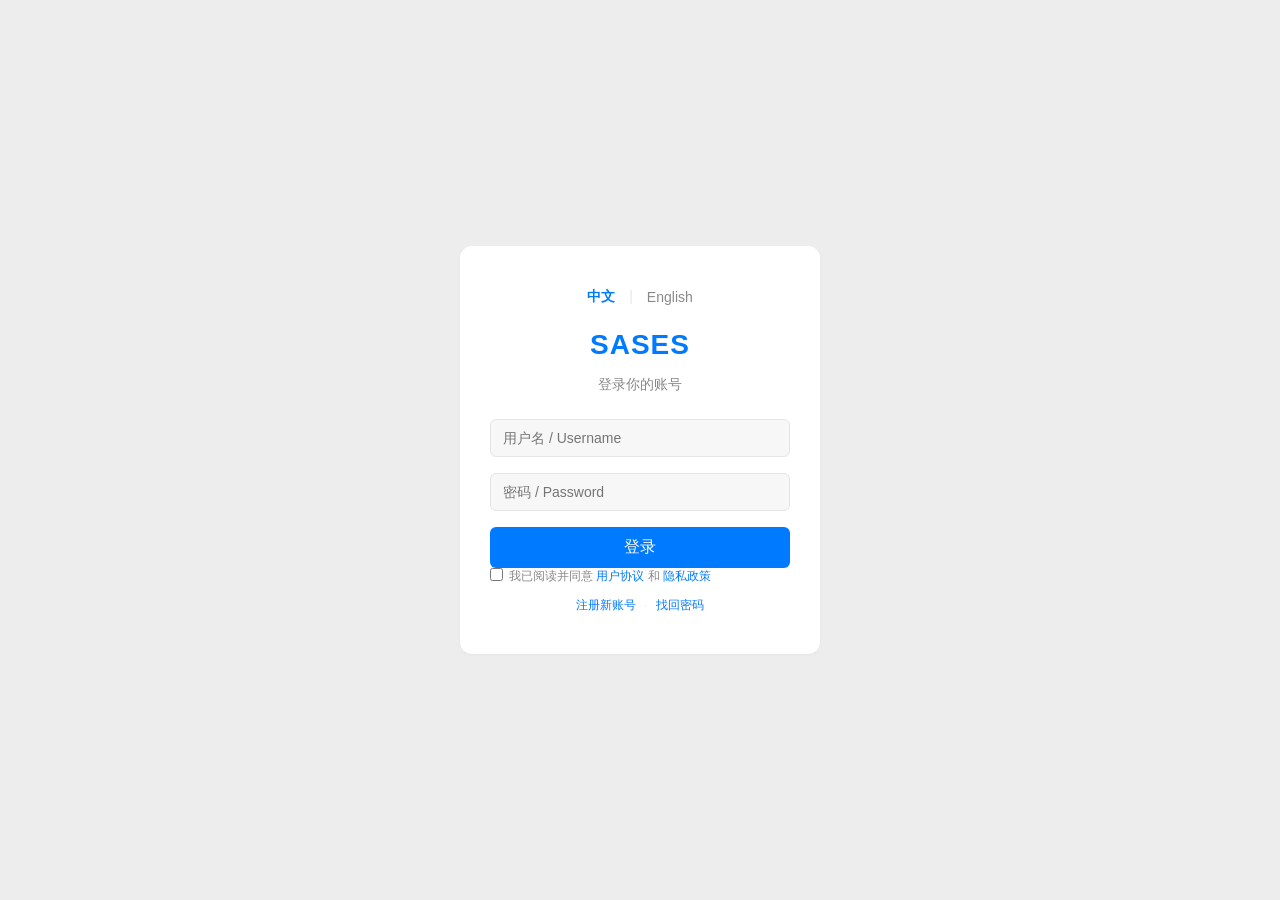
<file: static/index.html>
<!DOCTYPE html>
<html lang="zh-CN">
<head>
  <meta charset="UTF-8">
  <meta name="viewport" content="width=device-width, initial-scale=1.0, maximum-scale=1.0, user-scalable=no">
  <title>SASES</title>
<link rel="stylesheet" href="/static/css/variables.css?v=82">
<link rel="stylesheet" href="/static/css/base.css?v=82">
<link rel="stylesheet" href="/static/css/login.css?v=82">
<link rel="stylesheet" href="/static/css/layout.css?v=82">
<link rel="stylesheet" href="/static/css/components.css?v=82">
<link rel="stylesheet" href="/static/css/chat.css?v=82">
<link rel="stylesheet" href="/static/css/contacts.css?v=82">
<link rel="stylesheet" href="/static/css/discover.css?v=82">
<link rel="stylesheet" href="/static/css/me.css?v=82">
<link rel="stylesheet" href="/static/css/game.css?v=82">
  <link rel="manifest" href="/static/manifest.json">
  <link rel="icon" href="/static/favicon.svg" type="image/svg+xml">
  <meta name="theme-color" content="#007aff">
  <!-- 拼音库，用于智能体列表分组 -->
  <script src="/static/modules/pinyin-pro.js"></script>
</head>
<body>
  <div id="app">

    <!-- 登录视图 -->
    <section id="view-login" class="login-view" style="display:none;">
      <div class="login-container">
        <div class="login-box">
          <div class="lang-switch">
            <button class="lang-btn active" data-lang="zh">中文</button>
            <span class="lang-divider">|</span>
            <button class="lang-btn" data-lang="en">English</button>
          </div>
          <h2 class="login-title" id="login-title">SASES</h2>
          <p class="login-subtitle" id="login-subtitle">登录你的账号</p>
          <input type="text" id="login-username" class="login-input" placeholder="用户名 / Username" autocomplete="username">
          <input type="password" id="login-password" class="login-input" placeholder="密码 / Password" autocomplete="current-password">
          <button id="login-btn" class="login-btn">登录</button>
          <div class="agreement-row">
            <input type="checkbox" id="agree-checkbox">
            <label for="agree-checkbox" class="agreement-text" id="agreement-text">
              我已阅读并同意 <a href="#" id="user-agreement-link">用户协议</a> 和 <a href="#" id="privacy-policy-link">隐私政策</a>
            </label>
          </div>
          <div class="login-links">
            <a href="#" id="go-register">注册新账号</a>
            <span class="link-divider">·</span>
            <a href="#" id="forgot-password">找回密码</a>
          </div>
        </div>
      </div>
    </section>

    <!-- 主界面 -->
    <div id="main-app" class="main-app" style="display:none;">
      <header class="top-bar">
        <div class="top-left" id="top-left" style="display:none;">
          <button id="hamburger-btn" class="hamburger-btn" aria-label="菜单">
            <svg width="24" height="24" viewBox="0 0 24 24" fill="none" stroke="#333" stroke-width="1.5" stroke-linecap="round">
              <path d="M3 6h18M3 12h18M3 18h18" />
            </svg>
          </button>
        </div>
        <div class="top-title" id="top-title">消息</div>
        <div class="top-actions" id="top-actions">
          <button id="top-search-btn" class="top-action-btn" aria-label="搜索">
            <svg width="20" height="20" viewBox="0 0 24 24" fill="none" stroke="#333" stroke-width="1.5" stroke-linecap="round">
              <circle cx="11" cy="11" r="7" />
              <path d="M21 21l-4.35-4.35" />
            </svg>
          </button>
          <button id="top-plus-btn" class="top-action-btn" aria-label="添加">
            <svg width="22" height="22" viewBox="0 0 24 24" fill="none" stroke="#333" stroke-width="1.5" stroke-linecap="round">
              <path d="M12 5v14M5 12h14" />
            </svg>
          </button>
        </div>
      </header>

      <main class="main-content">
        <section id="view-messages" class="view active">
          <div id="messages-list" class="list-container"></div>
        </section>

        <section id="view-contacts" class="view">
          <div id="contacts-list" class="list-container"></div>
        </section>

        <section id="view-discover" class="view">
          <div id="discover-content" class="list-container"></div>
        </section>

        <section id="view-me" class="view">
          <div id="me-content" class="list-container"></div>
        </section>

        <!-- 聊天窗口 -->
        <section id="view-chat-window" class="chat-window" style="display:none;">
          <div class="chat-window-header">
            <button id="chat-back-btn" class="back-btn" aria-label="返回">
              <svg width="22" height="22" viewBox="0 0 24 24" fill="none" stroke="#007aff" stroke-width="1.5" stroke-linecap="round" stroke-linejoin="round">
                <path d="M19 12H5M12 19l-7-7 7-7" />
              </svg>
            </button>
            <div class="chat-title-area" id="chat-title-area">
              <div class="chat-window-title" id="chat-window-title">会话名称</div>
              <button id="chat-mode-btn" class="chat-mode-btn">
                <span id="chat-mode-text">自由模式</span>
                <span class="mode-arrow">▾</span>
              </button>
            </div>
            <button id="chat-info-btn" class="chat-info-btn" style="display:none;" aria-label="聊天信息">⋯</button>
            <button id="group-settings-btn" class="group-settings-btn" style="display:none;" aria-label="群设置">⋯</button>
          </div>

          <div id="group-task-bar" class="group-task-bar" style="display:none;">
            <span class="group-task-bar-text" id="group-task-bar-text">进行中任务</span>
            <span class="group-task-bar-arrow">▾</span>
          </div>
          <div id="group-red-packet-bar" class="group-task-bar" style="display:none;background:linear-gradient(135deg,#f59e0b,#ef4444);">
            <span class="group-task-bar-text" id="group-red-packet-bar-text">待抢红包</span>
            <span class="group-task-bar-arrow">▾</span>
          </div>


          <div id="chat-messages" class="chat-messages"></div>

          <div class="chat-input-area">
            <button id="toggle-voice-btn" class="voice-toggle-btn" aria-label="语音切换">🎤</button>
            <div class="chat-input-wrapper">
              <textarea id="chat-input" placeholder="输入消息..." rows="1"></textarea>
            </div>
            <button id="identity-btn" class="identity-btn" aria-label="切换身份">🤖</button>
            <button id="input-plus-btn" class="input-plus-btn" aria-label="更多">＋</button>
            <button id="send-btn" class="send-btn" style="display:none;">发送</button>
          </div>

          <!-- 聊天加号面板 -->
          <div id="chat-plus-panel" class="chat-plus-panel" style="display:none;">
            <div class="chat-plus-overlay" id="chat-plus-overlay"></div>
            <div class="chat-plus-content" id="chat-plus-content"></div>
          </div>
        </section>

        <section id="view-subpage" class="subpage" style="display:none;">
          <div class="subpage-header">
            <button id="subpage-back-btn" class="back-btn" aria-label="返回">
              <svg width="22" height="22" viewBox="0 0 24 24" fill="none" stroke="#007aff" stroke-width="1.5" stroke-linecap="round" stroke-linejoin="round">
                <path d="M19 12H5M12 19l-7-7 7-7" />
              </svg>
            </button>
            <div id="subpage-avatar" class="subpage-avatar" style="display:none;"></div>
            <div class="subpage-title" id="subpage-title">页面</div>
            <button id="subpage-more-btn" class="subpage-more-btn" style="display:none;" aria-label="更多">⋯</button>
            <button id="subpage-right-btn" class="subpage-right-btn" style="display:none;background:none;border:none;color:#007aff;font-size:15px;padding:4px 12px;cursor:pointer;"></button>
          </div>
          <div id="subpage-content" class="subpage-content"></div>
        </section>
      </main>

      <nav class="bottom-nav">
        <button class="nav-btn active" data-view="messages">消息</button>
        <button class="nav-btn" data-view="contacts">智能体</button>
        <button class="nav-btn" data-view="discover">发现</button>
        <button class="nav-btn" data-view="me">我的</button>
      </nav>
    </div>

    <!-- 侧边栏抽屉 -->
    <div id="side-drawer" class="side-drawer" style="display:none;">
      <div class="side-drawer-overlay" id="side-drawer-overlay"></div>
      <div class="side-drawer-content">
        <div class="side-drawer-header">
          <span>菜单</span>
        </div>
        <div class="side-menu">
          <div class="side-menu-item" id="menu-harness">
            <span class="menu-icon">🔧</span>
            <span>Harness 工具</span>
            <span class="menu-arrow">›</span>
          </div>
          <div class="side-menu-item" id="menu-market">
            <span class="menu-icon">🏪</span>
            <span>交易市场</span>
            <span class="menu-arrow">›</span>
          </div>
          <div class="side-menu-item" id="menu-mini-apps">
            <span class="menu-icon">🧩</span>
            <span>小程序</span>
            <span class="menu-arrow">›</span>
          </div>
        </div>
      </div>
    </div>

    <!-- 右上角加号弹出菜单 -->
    <div id="plus-menu" class="plus-menu" style="display:none;">
      <div class="plus-menu-overlay" id="plus-menu-overlay"></div>
      <div class="plus-menu-content">
        <!-- 菜单项由 JS 动态生成 -->
      </div>
    </div>

    <!-- 模式切换弹出菜单 -->
    <div id="mode-menu" class="plus-menu" style="display:none;">
      <div class="plus-menu-overlay" id="mode-menu-overlay"></div>
      <div class="plus-menu-content" id="mode-menu-content">
        <!-- 模式选项由 JS 动态生成 -->
      </div>
    </div>

  </div>

  <script>
    if ('serviceWorker' in navigator) {
      window.addEventListener('load', () => {
        navigator.serviceWorker.register('/static/service-worker.js', {
          scope: '/static/',
          updateViaCache: 'none'
        })
          .then((registration) => {
            console.log('Service Worker registered:', registration.scope);
            registration.update();
          })
          .catch((error) => console.error('Service Worker registration failed:', error));
      });
    }
  </script>

  <script type="module" src="/static/modules/main.js?v=81"></script>
</body>
</html>
</file>
<file: static/css/variables.css>
/* ============================================
   SASES 设计变量
   参考微信风格：克制、清晰、层级分明
   ============================================ */
:root {
  /* ===== 主色 ===== */
  --color-primary: #007aff;
  --color-primary-hover: #0066d6;
  --color-primary-light: #f0f7ff;
  --color-success: #07c160;
  --color-danger: #fa5151;
  --color-warning: #fa9d3b;
  --color-gold: #ffd700;

  /* ===== 背景 ===== */
  --bg-page: #ededed;
  --bg-card: #ffffff;
  --bg-hover: #f5f5f5;
  --bg-pressed: #ebebeb;
  --bg-input: #f7f7f7;
  --bg-overlay: rgba(0, 0, 0, 0.4);
  --bg-overlay-light: rgba(0, 0, 0, 0.1);

  /* ===== 文字 ===== */
  --text-primary: #191919;
  --text-secondary: #576b95;
  --text-regular: #4a4a4a;
  --text-muted: #888888;
  --text-faint: #b2b2b2;
  --text-white: #ffffff;

  /* ===== 边框（微信风格：#e5e5e5 细线） ===== */
  --border-light: #f0f0f0;
  --border-base: #e5e5e5;
  --border-strong: #d9d9d9;

  /* ===== 圆角（微信偏克制，多用 4~8px） ===== */
  --radius-xs: 2px;
  --radius-sm: 4px;
  --radius-md: 6px;
  --radius-lg: 8px;
  --radius-xl: 12px;
  --radius-round: 999px;

  /* ===== 间距 ===== */
  --space-xs: 4px;
  --space-sm: 8px;
  --space-md: 12px;
  --space-lg: 16px;
  --space-xl: 20px;
  --space-xxl: 24px;

  /* ===== 字号（微信常用 14/15/17） ===== */
  --font-xs: 11px;
  --font-sm: 12px;
  --font-base: 14px;
  --font-md: 15px;
  --font-lg: 16px;
  --font-xl: 17px;
  --font-title: 20px;

  /* ===== 行高 ===== */
  --line-tight: 1.3;
  --line-base: 1.5;
  --line-loose: 1.7;

  /* ===== 阴影（微信极少用重阴影） ===== */
  --shadow-card: 0 1px 3px rgba(0, 0, 0, 0.04);
  --shadow-menu: 0 4px 16px rgba(0, 0, 0, 0.12);
  --shadow-modal: 0 8px 32px rgba(0, 0, 0, 0.16);

  /* ===== 渐变 ===== */
  --gradient-wallet: linear-gradient(135deg, #007aff, #00c6ff);
  --gradient-compute: linear-gradient(135deg, #667eea, #764ba2);
  --gradient-map: radial-gradient(circle at center, #1a1a3e 0%, #0a0a1e 100%);
  --gradient-yunchong: linear-gradient(135deg, #667eea, #764ba2);

  /* ===== 尺寸 ===== */
  --topbar-height: 44px;
  --bottombar-height: 50px;
  --avatar-sm: 32px;
  --avatar-md: 40px;
  --avatar-lg: 48px;
  --avatar-xl: 64px;
  --avatar-xxl: 80px;
}
</file>
<file: static/css/base.css>
/* ============================================
   全局重置 + 通用工具类
   ============================================ */
* {
  margin: 0;
  padding: 0;
  box-sizing: border-box;
  -webkit-tap-highlight-color: transparent;
}

html,
body,
#app {
  height: 100%;
  font-family: -apple-system, BlinkMacSystemFont, "PingFang SC", "Helvetica Neue", "Segoe UI", Roboto, sans-serif;
  background: var(--bg-page);
  color: var(--text-primary);
  font-size: var(--font-base);
  line-height: var(--line-base);
  -webkit-font-smoothing: antialiased;
  -moz-osx-font-smoothing: grayscale;
}

#app {
  display: flex;
  flex-direction: column;
  overflow: hidden;
}

/* ===== 通用工具类 ===== */
.hidden { display: none !important; }
.text-center { text-align: center; }
.text-muted { color: var(--text-muted); }
.text-danger { color: var(--color-danger); }
.text-success { color: var(--color-success); }
.text-primary { color: var(--color-primary); }

.mt-sm { margin-top: var(--space-sm); }
.mt-md { margin-top: var(--space-md); }
.mt-lg { margin-top: var(--space-lg); }
.mb-sm { margin-bottom: var(--space-sm); }
.mb-md { margin-bottom: var(--space-md); }
.mb-lg { margin-bottom: var(--space-lg); }

.flex { display: flex; }
.flex-col { flex-direction: column; }
.flex-center { display: flex; align-items: center; justify-content: center; }
.flex-between { display: flex; align-items: center; justify-content: space-between; }
.flex-1 { flex: 1; min-width: 0; }

.ellipsis {
  overflow: hidden;
  text-overflow: ellipsis;
  white-space: nowrap;
}

/* ===== 通用按钮 ===== */
.btn {
  border: none;
  border-radius: var(--radius-sm);
  font-size: var(--font-base);
  cursor: pointer;
  padding: 8px 16px;
  transition: background 0.15s, opacity 0.15s;
}
.btn-primary {
  background: var(--color-primary);
  color: #fff;
}
.btn-primary:hover { background: var(--color-primary-hover); }
.btn-primary:disabled { opacity: 0.5; cursor: not-allowed; }

.btn-secondary {
  background: var(--bg-input);
  color: var(--text-regular);
}
.btn-secondary:hover { background: var(--bg-pressed); }

.btn-danger {
  background: var(--color-danger);
  color: #fff;
}

/* ===== 滚动条（桌面端优化） ===== */
::-webkit-scrollbar { width: 6px; height: 6px; }
::-webkit-scrollbar-thumb {
  background: rgba(0, 0, 0, 0.15);
  border-radius: 3px;
}
::-webkit-scrollbar-thumb:hover { background: rgba(0, 0, 0, 0.25); }
::-webkit-scrollbar-track { background: transparent; }
</file>
<file: static/css/login.css>
/* ============================================
   登录页
   ============================================ */
.login-view {
  display: flex;
  justify-content: center;
  align-items: center;
  height: 100%;
  background: var(--bg-page);
}

.login-container {
  display: flex;
  justify-content: center;
  align-items: center;
  width: 100%;
  height: 100%;
  padding: var(--space-lg);
}

.login-box {
  background: var(--bg-card);
  padding: 40px 30px;
  border-radius: var(--radius-xl);
  box-shadow: var(--shadow-card);
  width: 100%;
  max-width: 360px;
  text-align: center;
}

.login-title {
  font-size: 28px;
  font-weight: 600;
  margin-bottom: var(--space-sm);
  color: var(--color-primary);
  letter-spacing: 1px;
}

.login-subtitle {
  color: var(--text-muted);
  font-size: var(--font-base);
  margin-bottom: var(--space-xxl);
}

.login-input {
  display: block;
  width: 100%;
  padding: 10px 12px;
  margin-bottom: var(--space-lg);
  border: 0.5px solid var(--border-base);
  border-radius: var(--radius-md);
  font-size: var(--font-base);
  background: var(--bg-input);
  color: var(--text-primary);
  outline: none;
  transition: border-color 0.15s, background 0.15s;
}

.login-input:focus {
  border-color: var(--color-primary);
  background: #fff;
}

.login-btn {
  width: 100%;
  padding: 10px;
  background: var(--color-primary);
  color: #fff;
  border: none;
  border-radius: var(--radius-md);
  font-size: var(--font-lg);
  cursor: pointer;
  transition: background 0.15s;
}
.login-btn:hover { background: var(--color-primary-hover); }
.login-btn:disabled { opacity: 0.5; cursor: not-allowed; }

/* 语言切换 */
.lang-switch {
  display: flex;
  align-items: center;
  justify-content: center;
  gap: var(--space-sm);
  margin-bottom: var(--space-lg);
}

.lang-btn {
  background: none;
  border: none;
  font-size: var(--font-base);
  cursor: pointer;
  color: var(--text-muted);
  padding: 2px 6px;
}
.lang-btn.active {
  color: var(--color-primary);
  font-weight: 600;
}
.lang-divider { color: var(--border-base); }

/* 协议行 */
.agreement-row {
  display: flex;
  align-items: flex-start;
  gap: 6px;
  margin-bottom: var(--space-md);
  text-align: left;
}

.agreement-text {
  font-size: var(--font-sm);
  color: var(--text-muted);
  line-height: 1.4;
}
.agreement-text a {
  color: var(--color-primary);
  text-decoration: none;
}

/* 登录页脚链接 */
.login-links {
  display: flex;
  align-items: center;
  justify-content: center;
  gap: var(--space-sm);
  font-size: var(--font-sm);
}
.login-links a {
  color: var(--color-primary);
  text-decoration: none;
}
.link-divider { color: var(--border-base); }

@media (max-width: 600px) {
  .login-box { padding: 30px 20px; }
}
</file>
<file: static/css/layout.css>
/* ============================================
   主布局：顶部栏、内容区、底部导航、视图切换
   ============================================ */
.main-app {
  display: flex;
  flex-direction: column;
  height: 100%;
  overflow: hidden;
}

/* ===== 顶部栏（微信风格：白底、细线、居中标题） ===== */
.top-bar {
  height: var(--topbar-height);
  background: var(--bg-card);
  border-bottom: 0.5px solid var(--border-base);
  display: flex;
  align-items: center;
  padding: 0 var(--space-md);
  font-size: var(--font-xl);
  font-weight: 500;
  flex-shrink: 0;
  position: relative;
  z-index: 5;
}

.top-left {
  display: flex;
  align-items: center;
  min-width: 40px;
}

.hamburger-btn {
  background: none;
  border: none;
  cursor: pointer;
  padding: 4px 8px 4px 0;
  display: flex;
  align-items: center;
  color: var(--text-primary);
}

.top-title {
  flex: 1;
  text-align: center;
  font-size: var(--font-xl);
  font-weight: 500;
  color: var(--text-primary);
  overflow: hidden;
  text-overflow: ellipsis;
  white-space: nowrap;
}

.top-actions {
  display: flex;
  gap: var(--space-md);
  min-width: 40px;
  justify-content: flex-end;
}

.top-action-btn {
  background: none;
  border: none;
  cursor: pointer;
  padding: 4px;
  display: flex;
  align-items: center;
  color: var(--text-primary);
}

/* ===== 内容区 ===== */
.main-content {
  flex: 1;
  position: relative;
  overflow: hidden;
  background: var(--bg-page);
}

/* ===== 视图切换 ===== */
.view {
  display: none;
  flex: 1;
  flex-direction: column;
  overflow-y: auto;
  height: 100%;
  background: var(--bg-page);
}

.view.active {
  display: flex;
}

/* ===== 底部导航（微信风格：白底、顶部细线） ===== */
.bottom-nav {
  height: var(--bottombar-height);
  background: #f7f7f7;
  border-top: 0.5px solid var(--border-base);
  display: flex;
  justify-content: space-around;
  align-items: center;
  flex-shrink: 0;
  padding-bottom: env(safe-area-inset-bottom, 0);
}

.nav-btn {
  flex: 1;
  height: 100%;
  background: none;
  border: none;
  font-size: var(--font-base);
  color: var(--text-muted);
  cursor: pointer;
  transition: color 0.15s;
  position: relative;
}

.nav-btn.active {
  color: var(--color-primary);
  font-weight: 500;
}

/* ===== 通用列表容器 ===== */
.list-container {
  padding: 0;
  display: flex;
  flex-direction: column;
}

.list-item {
  background: var(--bg-card);
  padding: var(--space-md) var(--space-lg);
  border-bottom: 0.5px solid var(--border-base);
  display: flex;
  justify-content: space-between;
  align-items: center;
}
.list-item:last-child { border-bottom: none; }

/* ===== 聊天窗口容器（占满内容区） ===== */
.chat-window {
  position: absolute;
  top: 0;
  left: 0;
  right: 0;
  bottom: 0;
  background: var(--bg-page);
  display: flex;
  flex-direction: column;
  z-index: 10;
}

/* ===== 二级页面容器 ===== */
.subpage {
  position: absolute;
  top: 0;
  left: 0;
  right: 0;
  bottom: 0;
  background: var(--bg-page);
  display: flex;
  flex-direction: column;
  z-index: 20;
}

.subpage-header {
  display: flex;
  align-items: center;
  padding: 10px var(--space-md);
  background: var(--bg-card);
  border-bottom: 0.5px solid var(--border-base);
  flex-shrink: 0;
}

.subpage-title {
  font-size: var(--font-xl);
  font-weight: 500;
  flex: 1;
  text-align: center;
  color: var(--text-primary);
}

.subpage-content {
  flex: 1;
  overflow-y: auto;
  padding: var(--space-md);
}

/* ===== 响应式 ===== */
@media (max-width: 600px) {
  .top-bar { font-size: var(--font-lg); }
  .nav-btn { font-size: var(--font-sm); }
}
</file>
<file: static/css/components.css>
/* ============================================
   通用组件：菜单、开关、搜索、侧边栏、加号菜单
   ============================================ */

/* ===== 通用菜单（微信风格：白卡、行高 56px、细线） ===== */
.me-menu {
  background: var(--bg-card);
  border-radius: var(--radius-lg);
  overflow: hidden;
  margin-bottom: var(--space-md);
}

.me-menu-item {
  padding: 14px var(--space-lg);
  border-bottom: 0.5px solid var(--border-base);
  cursor: pointer;
  display: flex;
  align-items: center;
  transition: background 0.15s;
}
.me-menu-item:last-child { border-bottom: none; }
.me-menu-item:hover { background: var(--bg-hover); }

.menu-icon {
  margin-right: var(--space-md);
  font-size: 18px;
  width: 24px;
  text-align: center;
}
.menu-label {
  flex: 1;
  font-size: var(--font-md);
  color: var(--text-primary);
}
.menu-arrow {
  color: var(--text-faint);
  font-size: var(--font-lg);
  margin-left: var(--space-sm);
}
.menu-value {
  color: var(--text-muted);
  font-size: var(--font-base);
}

/* ===== 开关 ===== */
.switch {
  position: relative;
  display: inline-block;
  width: 44px;
  height: 24px;
}
.switch input { opacity: 0; width: 0; height: 0; }

.slider {
  position: absolute;
  cursor: pointer;
  top: 0; left: 0; right: 0; bottom: 0;
  background-color: var(--border-strong);
  border-radius: 24px;
  transition: 0.2s;
}
.slider:before {
  position: absolute;
  content: "";
  height: 20px; width: 20px;
  left: 2px; bottom: 2px;
  background-color: #fff;
  border-radius: 50%;
  transition: 0.2s;
  box-shadow: 0 1px 2px rgba(0,0,0,0.15);
}
.switch input:checked + .slider { background-color: var(--color-success); }
.switch input:checked + .slider:before { transform: translateX(20px); }

.switch.on > .slider { background-color: var(--color-success); }
.switch.on > .slider:before { transform: translateX(20px); }

/* ===== 搜索框（微信风格：浅灰圆角） ===== */
.subpage-search-bar {
  display: flex;
  align-items: center;
  padding: var(--space-sm) var(--space-md);
  background: var(--bg-page);
  gap: var(--space-sm);
  margin-bottom: var(--space-md);
}

.search-input {
  flex: 1;
  height: 32px;
  padding: 6px 12px;
  background: var(--bg-input);
  border: none;
  border-radius: var(--radius-md);
  font-size: var(--font-base);
  outline: none;
  color: var(--text-primary);
}
.search-input::placeholder { color: var(--text-faint); }

.search-btn {
  padding: 6px 12px;
  background: none;
  border: none;
  color: var(--color-primary);
  font-size: var(--font-base);
  cursor: pointer;
  white-space: nowrap;
}

/* ===== 侧边栏 ===== */
.side-drawer {
  position: fixed;
  top: 0; left: 0;
  width: 100%; height: 100%;
  z-index: 50;
  display: none;
}
.side-drawer.open { display: block; }

.side-drawer-overlay {
  position: absolute;
  top: 0; left: 0;
  width: 100%; height: 100%;
  background: var(--bg-overlay);
}

.side-drawer-content {
  position: absolute;
  top: 0; left: 0;
  width: 75%;
  max-width: 280px;
  height: 100%;
  background: var(--bg-card);
  box-shadow: 2px 0 12px rgba(0,0,0,0.15);
  padding: var(--space-lg);
  transform: translateX(-100%);
  transition: transform 0.3s;
  overflow-y: auto;
}
.side-drawer.open .side-drawer-content { transform: translateX(0); }

.side-drawer-header {
  font-size: var(--font-lg);
  font-weight: 500;
  margin-bottom: var(--space-lg);
  color: var(--text-primary);
}

.side-menu {
  display: flex;
  flex-direction: column;
  gap: var(--space-xs);
}

.side-menu-item {
  display: flex;
  align-items: center;
  padding: var(--space-md);
  border-radius: var(--radius-md);
  cursor: pointer;
  transition: background 0.15s;
}
.side-menu-item:hover { background: var(--bg-hover); }
.side-menu-item .menu-icon { margin-right: var(--space-md); }
.side-menu-item .menu-arrow { margin-left: auto; }

/* ===== 加号弹出菜单 ===== */
.plus-menu {
  position: fixed;
  top: 0; left: 0;
  width: 100%; height: 100%;
  z-index: 60;
  display: none;
}
.plus-menu-overlay {
  position: absolute;
  top: 0; left: 0;
  width: 100%; height: 100%;
  background: var(--bg-overlay-light);
}
.plus-menu-content {
  position: absolute;
  top: 55px;
  right: 10px;
  background: var(--bg-card);
  border-radius: var(--radius-lg);
  box-shadow: var(--shadow-menu);
  padding: 4px 0;
  min-width: 160px;
  z-index: 61;
}
.plus-menu-item {
  display: flex;
  align-items: center;
  padding: 10px 16px;
  cursor: pointer;
  font-size: var(--font-base);
  color: var(--text-primary);
}
.plus-menu-item:hover { background: var(--bg-hover); }
.plus-menu-icon { margin-right: var(--space-md); font-size: 16px; }
.plus-menu-label { flex: 1; }

/* ===== 二级页面头像 & 更多按钮 ===== */
.subpage-avatar {
  width: var(--avatar-sm);
  height: var(--avatar-sm);
  border-radius: 50%;
  background: var(--color-primary);
  color: #fff;
  display: flex;
  align-items: center;
  justify-content: center;
  font-size: var(--font-base);
  margin-right: var(--space-sm);
  flex-shrink: 0;
}

.subpage-more-btn {
  background: none;
  border: none;
  font-size: 22px;
  cursor: pointer;
  color: var(--text-primary);
  margin-left: auto;
  padding: 0 4px;
}

/* ===== 下拉刷新提示 ===== */
.pull-indicator {
  text-align: center;
  padding: var(--space-sm) 0;
  color: var(--text-muted);
  font-size: var(--font-base);
  background: var(--bg-page);
}

/* ===== 加载更多 ===== */
.loading-more {
  text-align: center;
  padding: var(--space-sm);
  color: var(--text-faint);
  font-size: var(--font-sm);
}

/* ===== 空状态 ===== */
.empty-state {
  text-align: center;
  padding: 60px 20px;
  color: var(--text-muted);
  font-size: var(--font-base);
}
.empty-state-icon {
  font-size: 48px;
  margin-bottom: var(--space-md);
  opacity: 0.5;
}
</file>
<file: static/css/chat.css>
/* ============================================
   聊天窗口：头部、消息、输入、加号面板、模式菜单
   ============================================ */

/* ===== 聊天头部 ===== */
.chat-window-header {
  display: flex;
  align-items: center;
  padding: 10px var(--space-md);
  background: var(--bg-card);
  border-bottom: 0.5px solid var(--border-base);
  flex-shrink: 0;
}

.back-btn {
  background: none;
  border: none;
  font-size: 20px;
  cursor: pointer;
  margin-right: var(--space-sm);
  color: var(--color-primary);
  padding: 4px;
  display: flex;
  align-items: center;
}

.chat-title-area {
  display: flex;
  flex-direction: column;
  align-items: center;
  flex: 1;
  min-width: 0;
}

.chat-window-title {
  font-size: var(--font-xl);
  font-weight: 500;
  color: var(--text-primary);
  max-width: 100%;
  overflow: hidden;
  text-overflow: ellipsis;
  white-space: nowrap;
}

.chat-mode-btn {
  background: none;
  border: none;
  font-size: var(--font-sm);
  color: var(--text-muted);
  cursor: pointer;
  display: flex;
  align-items: center;
  gap: 2px;
  padding: 0;
}
.mode-arrow { font-size: 10px; }

.chat-info-btn,
.group-settings-btn {
  background: none;
  border: none;
  font-size: 22px;
  cursor: pointer;
  color: var(--text-primary);
  margin-left: auto;
  padding: 0 6px;
}

/* ===== 消息列表 ===== */
.group-task-bar {
  display: flex;
  align-items: center;
  justify-content: space-between;
  padding: 8px 16px;
  background: linear-gradient(135deg, #667eea, #764ba2);
  color: #fff;
  font-size: 13px;
  cursor: pointer;
  border-bottom: 1px solid #eee;
}
.group-task-bar:active {
  opacity: 0.85;
}
.group-task-bar-text {
  font-weight: 500;
}
.group-task-bar-arrow {
  font-size: 14px;
  opacity: 0.85;
}


.chat-messages {
  flex: 1;
  overflow-y: auto;
  padding: var(--space-md);
  display: flex;
  flex-direction: column;
  gap: var(--space-md);
  background: var(--bg-page);
}

.message-row {
  display: flex;
  align-items: flex-start;
  margin: 0;
}
.message-row.user { flex-direction: row-reverse; }
.message-row.assistant { flex-direction: row; }

.message-avatar {
  width: var(--avatar-sm);
  height: var(--avatar-sm);
  border-radius: var(--radius-sm);
  background: var(--color-primary);
  color: #fff;
  display: flex;
  align-items: center;
  justify-content: center;
  font-size: var(--font-base);
  flex-shrink: 0;
}
.message-row.user .message-avatar { margin-left: var(--space-sm); }
.message-row.assistant .message-avatar { margin-right: var(--space-sm); }

.message {
  max-width: 70%;
  padding: 9px 12px;
  border-radius: var(--radius-md);
  line-height: var(--line-base);
  word-break: break-word;
  font-size: var(--font-md);
  position: relative;
}
.message.user {
  background: var(--color-primary);
  color: #fff;
  border-radius: var(--radius-md) var(--radius-xs) var(--radius-md) var(--radius-md);
}
.message.assistant {
  background: var(--bg-card);
  color: var(--text-primary);
  border-radius: var(--radius-xs) var(--radius-md) var(--radius-md) var(--radius-md);
}

/* 时间标签 */
.time-tag {
  text-align: center;
  font-size: var(--font-sm);
  color: var(--text-faint);
  margin: var(--space-sm) 0;
}

/* 发送状态 */
.message-status {
  font-size: var(--font-sm);
  color: var(--text-faint);
  align-self: center;
  margin-right: var(--space-sm);
}
.message-status.failed {
  color: var(--color-danger);
}
.retry-btn {
  font-size: var(--font-sm);
  margin-left: 4px;
  background: none;
  border: none;
  color: var(--color-primary);
  cursor: pointer;
}

/* ===== 输入区 ===== */
.chat-input-area {
  display: flex;
  align-items: center;
  padding: var(--space-sm);
  background: var(--bg-card);
  border-top: 0.5px solid var(--border-base);
  gap: 6px;
  flex-shrink: 0;
}

.voice-toggle-btn,
.identity-btn,
.input-plus-btn {
  background: none;
  border: none;
  font-size: 22px;
  cursor: pointer;
  padding: 4px;
  color: var(--text-primary);
}

.chat-input-wrapper {
  flex: 1;
  height: 36px;
  display: flex;
  align-items: center;
}

#chat-input {
  width: 100%;
  height: 36px !important;
  max-height: 36px !important;
  min-height: 36px !important;
  padding: 8px 12px;
  background: var(--bg-input);
  border: none;
  border-radius: var(--radius-md);
  resize: none;
  font-size: var(--font-base);
  line-height: 1.4;
  outline: none;
  color: var(--text-primary);
  overflow-y: auto;
  white-space: pre-wrap;
  word-break: break-word;
  font-family: inherit;
}
#chat-input:focus { background: #fff; }

textarea#chat-input { field-sizing: fixed !important; }

.send-btn {
  padding: 8px 16px;
  background: var(--color-primary);
  color: #fff;
  border: none;
  border-radius: var(--radius-md);
  cursor: pointer;
  font-size: var(--font-base);
  transition: background 0.15s;
}
.send-btn:hover { background: var(--color-primary-hover); }
.send-btn:disabled { opacity: 0.5; cursor: not-allowed; }

/* ===== 引用条 ===== */
.quote-bar {
  display: none;
  align-items: center;
  background: var(--bg-input);
  padding: 8px 12px;
  border-top: 0.5px solid var(--border-base);
  margin: 0;
}
.quote-bar.show { display: flex; }

.quote-text {
  flex: 1;
  color: var(--text-muted);
  font-size: var(--font-sm);
  overflow: hidden;
  text-overflow: ellipsis;
  white-space: nowrap;
}
.quote-close {
  background: none;
  border: none;
  color: var(--text-faint);
  font-size: 18px;
  cursor: pointer;
  padding: 0 4px;
}

/* ===== 加号面板 ===== */
.chat-plus-panel {
  position: absolute;
  bottom: 0;
  left: 0;
  right: 0;
  background: transparent;
  z-index: 15;
  display: none;
}
.chat-plus-panel.open { display: block; }

.chat-plus-overlay {
  position: fixed;
  top: 0; left: 0;
  width: 100%; height: 100%;
  background: transparent;
  z-index: 5;
}

.chat-plus-content {
  position: absolute;
  bottom: 0; left: 0; right: 0;
  background: var(--bg-card);
  border-top-left-radius: var(--radius-xl);
  border-top-right-radius: var(--radius-xl);
  padding: var(--space-lg);
  animation: slideUp 0.25s ease;
  z-index: 6;
  max-height: 40vh;
  overflow-y: auto;
}
@keyframes slideUp {
  from { transform: translateY(100%); }
  to { transform: translateY(0); }
}

.chat-plus-grid {
  display: grid;
  grid-template-columns: repeat(4, 1fr);
  gap: var(--space-lg);
}

.chat-plus-item {
  display: flex;
  flex-direction: column;
  align-items: center;
  cursor: pointer;
}

.chat-plus-icon {
  width: 48px;
  height: 48px;
  border-radius: var(--radius-md);
  background: var(--bg-input);
  display: flex;
  align-items: center;
  justify-content: center;
  font-size: 24px;
  margin-bottom: var(--space-xs);
  transition: background 0.15s;
}
.chat-plus-item:hover .chat-plus-icon { background: var(--bg-pressed); }

.chat-plus-label {
  font-size: var(--font-sm);
  color: var(--text-muted);
}

/* ===== 长按菜单 ===== */
.message-context-menu {
  position: fixed;
  background: var(--bg-card);
  border-radius: var(--radius-md);
  box-shadow: var(--shadow-menu);
  z-index: 100;
  min-width: 120px;
  display: none;
}
.context-menu-item {
  padding: 10px 16px;
  font-size: var(--font-base);
  cursor: pointer;
  color: var(--text-primary);
}
.context-menu-item:hover { background: var(--bg-hover); }
.context-menu-item:first-child { border-radius: var(--radius-md) var(--radius-md) 0 0; }
.context-menu-item:last-child { border-radius: 0 0 var(--radius-md) var(--radius-md); }

/* ===== 模式菜单激活项 ===== */
.mode-item.active-mode { background: var(--bg-hover); }

/* ===== 工作模式消息 ===== */
.work-message.user {
  background: #e8f2ff;
  color: var(--text-primary);
}
.work-command {
  font-family: Consolas, Monaco, monospace;
  font-size: var(--font-base);
  color: var(--text-primary);
}
.work-message.assistant {
  background: var(--bg-card);
}
.work-log-title { font-weight: 600; margin-bottom: 4px; }
.work-output {
  white-space: pre-wrap;
  word-break: break-word;
  font-family: Consolas, Monaco, monospace;
  font-size: var(--font-sm);
  color: var(--text-regular);
  max-height: 300px;
  overflow-y: auto;
}

/* ===== 聊天信息页 ===== */
.chat-info-header {
  text-align: center;
  padding: var(--space-xl) 0;
  background: var(--bg-card);
  margin-bottom: var(--space-md);
  border-radius: var(--radius-lg);
}
.chat-info-avatar {
  width: var(--avatar-xl);
  height: var(--avatar-xl);
  border-radius: var(--radius-md);
  background: var(--color-primary);
  color: #fff;
  display: flex;
  align-items: center;
  justify-content: center;
  font-size: 28px;
  margin: 0 auto var(--space-sm);
}
.chat-info-name {
  font-size: var(--font-lg);
  font-weight: 600;
}

/* ===== 身份切换按钮激活态 ===== */
.identity-btn.identity-active {
  background-color: var(--color-gold);
  border-radius: 50%;
}

/* ===== 红包气泡（聊天中） ===== */
.red-packet-bubble {
  background: linear-gradient(135deg, #fa9d3b, #fa5151);
  color: #fff;
  border-radius: 8px;
  padding: 12px 16px;
  cursor: pointer;
  min-width: 160px;
  box-shadow: 0 2px 8px rgba(250, 81, 81, 0.25);
}
.red-packet-bubble:hover {
  transform: translateY(-1px);
  box-shadow: 0 4px 12px rgba(250, 81, 81, 0.35);
}

/* ========== 发红包页面 ========== */
.red-packet-send-page {
  padding: 24px 16px;
  min-height: 100%;
  background: #f5f0e8;
  display: flex;
  flex-direction: column;
}

.red-packet-header {
  text-align: center;
  margin-bottom: 32px;
}

.red-packet-title {
  font-size: 20px;
  font-weight: 600;
  color: #333;
  letter-spacing: 2px;
}

.red-packet-body {
  flex: 1;
  background: #fff;
  border-radius: 12px;
  padding: 8px 16px;
  margin-bottom: 24px;
  box-shadow: 0 1px 3px rgba(0, 0, 0, 0.04);
}

.red-packet-row {
  display: flex;
  align-items: center;
  padding: 16px 0;
  border-bottom: 0.5px solid #e5e5e5;
}

.red-packet-row:last-child {
  border-bottom: none;
}

.red-packet-row label {
  width: 80px;
  font-size: 15px;
  color: #333;
  flex-shrink: 0;
}

.red-packet-row input {
  flex: 1;
  border: none;
  outline: none;
  font-size: 15px;
  color: #333;
  background: transparent;
  text-align: right;
}

.red-packet-row input::placeholder {
  color: #b2b2b2;
}

.red-packet-row input#rp-amount {
  font-size: 28px;
  font-weight: 600;
  color: #fa5151;
  text-align: right;
}

.red-packet-submit-btn {
  width: 100%;
  padding: 14px;
  background: linear-gradient(135deg, #fa9d3b, #fa5151);
  color: #fff;
  border: none;
  border-radius: 8px;
  font-size: 17px;
  font-weight: 500;
  cursor: pointer;
  letter-spacing: 1px;
  box-shadow: 0 4px 12px rgba(250, 81, 81, 0.25);
  transition: transform 0.15s, box-shadow 0.15s;
}

.red-packet-submit-btn:hover {
  transform: translateY(-1px);
  box-shadow: 0 6px 16px rgba(250, 81, 81, 0.35);
}

.red-packet-submit-btn:disabled {
  opacity: 0.6;
  cursor: not-allowed;
  transform: none;
}


/* ========== 红包领取页面 ========== */
.red-packet-open-page {
  min-height: 100vh;
  background: linear-gradient(180deg, #d4432a 0%, #b83325 100%);
  display: flex;
  flex-direction: column;
  align-items: center;
  padding: 60px 24px 40px;
  position: relative;
  color: #fff;
}

.red-packet-sender-avatar {
  width: 48px;
  height: 48px;
  border-radius: 8px;
  background: rgba(255, 255, 255, 0.2);
  display: flex;
  align-items: center;
  justify-content: center;
  font-size: 22px;
  margin-bottom: 12px;
}

.red-packet-sender-name {
  font-size: 15px;
  opacity: 0.9;
  margin-bottom: 6px;
}

.red-packet-blessing {
  font-size: 18px;
  font-weight: 500;
  margin-bottom: 40px;
  text-align: center;
}

.red-packet-open-btn {
  width: 96px;
  height: 96px;
  border-radius: 50%;
  background: linear-gradient(180deg, #ffd700, #e6b800);
  border: 4px solid #ffed4e;
  color: #8b3a1a;
  font-size: 32px;
  font-weight: 700;
  cursor: pointer;
  box-shadow: 0 8px 24px rgba(0, 0, 0, 0.2), inset 0 -4px 8px rgba(0, 0, 0, 0.1);
  transition: transform 0.2s;
  font-family: "PingFang SC", sans-serif;
  letter-spacing: -2px;
}

.red-packet-open-btn:hover {
  transform: scale(1.05);
}

.red-packet-open-btn:disabled {
  opacity: 0.6;
  cursor: not-allowed;
  transform: none;
}

.red-packet-result {
  text-align: center;
  margin-top: 40px;
}

.red-packet-amount-big {
  font-size: 48px;
  font-weight: 700;
  color: #ffd700;
  margin-bottom: 8px;
}

.red-packet-amount-label {
  font-size: 14px;
  opacity: 0.8;
  margin-bottom: 32px;
}

.red-packet-status {
  font-size: 14px;
  opacity: 0.85;
  padding: 8px 16px;
  background: rgba(0, 0, 0, 0.15);
  border-radius: 16px;
  display: inline-block;
}


/* ============================================
   会话列表（消息 Tab）
   ============================================ */

.session-item {
  display: flex;
  align-items: center;
  padding: var(--space-md) var(--space-lg);
  background: var(--bg-card);
  border-bottom: 0.5px solid var(--border-base);
  cursor: pointer;
  transition: background 0.15s;
  position: relative;
}
.session-item:hover { background: var(--bg-hover); }
.session-item.pinned { background: #f7f7f7; }

.session-avatar {
  width: var(--avatar-md);
  height: var(--avatar-md);
  border-radius: var(--radius-sm);
  background: var(--color-primary);
  color: #fff;
  display: flex;
  align-items: center;
  justify-content: center;
  font-size: var(--font-lg);
  margin-right: var(--space-md);
  flex-shrink: 0;
  position: relative;
}

.session-info {
  flex: 1;
  min-width: 0;
  overflow: hidden;
}

.session-name {
  font-size: var(--font-md);
  font-weight: 500;
  color: var(--text-primary);
  overflow: hidden;
  text-overflow: ellipsis;
  white-space: nowrap;
}

.session-last {
  font-size: var(--font-sm);
  color: var(--text-muted);
  margin-top: 3px;
  overflow: hidden;
  text-overflow: ellipsis;
  white-space: nowrap;
}

.session-more-btn {
  background: none;
  border: none;
  color: #999;
  font-size: 18px;
  cursor: pointer;
  padding: 0 8px;
}

.session-menu {
  position: fixed;
  background: #fff;
  border-radius: 8px;
  box-shadow: 0 2px 12px rgba(0,0,0,0.15);
  padding: 4px 0;
  min-width: 140px;
  z-index: 9999;
}
.session-menu-item {
  padding: 10px 16px;
  font-size: 14px;
  cursor: pointer;
  color: #333;
}
.session-menu-item:hover { background: #f5f5f5; }
.session-menu-item.danger { color: #ff3b30; }
  background: none;
  border: none;
  font-size: 20px;
  color: var(--text-faint);
  cursor: pointer;
  padding: 4px 8px;
  flex-shrink: 0;
  line-height: 1;
}

.unread-badge {
  position: absolute;
  top: -4px;
  right: -4px;
  background: var(--color-danger);
  color: #fff;
  border-radius: var(--radius-round);
  font-size: var(--font-xs);
  min-width: 18px;
  height: 18px;
  display: flex;
  align-items: center;
  justify-content: center;
  padding: 0 5px;
  border: 1.5px solid var(--bg-card);
  font-weight: 500;
}

/* 会话列表顶部使用提示卡片 */
.session-tip-card {
  margin: var(--space-md);
  padding: var(--space-md) var(--space-lg);
  background: #fff8e8;
  border-radius: var(--radius-lg);
  font-size: var(--font-sm);
  color: #b26a00;
  line-height: var(--line-loose);
  position: relative;
}
.session-tip-card .tip-close {
  position: absolute;
  top: 6px;
  right: 10px;
  background: none;
  border: none;
  color: #b26a00;
  font-size: 18px;
  cursor: pointer;
  padding: 2px 6px;
}

/* ============================================
   群聊会话项（复用 session-item 结构）
   ============================================ */
.session-item[data-type="group"] .session-avatar {
  background: var(--color-success);
}

.member-grid { display: grid; grid-template-columns: repeat(5, 1fr); gap: 12px; padding: 12px; background: #fff; margin-bottom: 12px; }
.member-grid-item { display: flex; flex-direction: column; align-items: center; }
.member-grid-avatar { width: 48px; height: 48px; border-radius: 8px; background: #e0e0e0; display: flex; align-items: center; justify-content: center; font-size: 20px; }
.member-grid-avatar.action { border: 1px dashed #ccc; background: #fff; font-size: 24px; color: #666; }
.member-grid-name { font-size: 11px; color: #666; margin-top: 4px; max-width: 56px; overflow: hidden; text-overflow: ellipsis; white-space: nowrap; }
.me-menu-item.danger { color: #ff3b30; }

/* ===== 附件预览（微信样式） ===== */
.attachment-preview {
  display: none;
  padding: 8px 12px;
  background: #f5f5f5;
  border-top: 1px solid #e5e5e5;
  gap: 8px;
  flex-wrap: wrap;
}
.attachment-preview.active {
  display: flex;
}
.attachment-item {
  position: relative;
  display: flex;
  align-items: center;
  justify-content: center;
  width: 60px;
  height: 60px;
  background: #fff;
  border-radius: 4px;
  overflow: hidden;
  flex-shrink: 0;
}
.attachment-thumb {
  width: 100%;
  height: 100%;
  object-fit: cover;
  display: block;
}
.attachment-file-icon {
  font-size: 28px;
}
.attachment-file-name {
  position: absolute;
  bottom: 0;
  left: 0;
  right: 0;
  font-size: 10px;
  text-align: center;
  background: rgba(0,0,0,0.5);
  color: #fff;
  padding: 2px 4px;
  overflow: hidden;
  text-overflow: ellipsis;
  white-space: nowrap;
}
.attachment-remove {
  position: absolute;
  top: 2px;
  right: 2px;
  width: 16px;
  height: 16px;
  border-radius: 50%;
  background: rgba(0,0,0,0.6);
  color: #fff;
  border: none;
  cursor: pointer;
  font-size: 10px;
  line-height: 1;
  display: flex;
  align-items: center;
  justify-content: center;
  padding: 0;
}
.attachment-remove:hover {
  background: rgba(0,0,0,0.8);
}
</file>
<file: static/css/contacts.css>
/* ============================================
   智能体列表、详情、好友请求
   ============================================ */

/* ===== 智能体列表项 ===== */
.agent-row {
  display: flex;
  align-items: center;
  padding: var(--space-md) var(--space-lg);
  background: var(--bg-card);
  border-bottom: 0.5px solid var(--border-base);
  cursor: pointer;
  transition: background 0.15s;
}
.agent-row:hover { background: var(--bg-hover); }

.agent-avatar {
  width: var(--avatar-md);
  height: var(--avatar-md);
  border-radius: var(--radius-sm);
  color: #fff;
  display: flex;
  align-items: center;
  justify-content: center;
  font-size: var(--font-lg);
  margin-right: var(--space-md);
  flex-shrink: 0;
  position: relative;
}

.status-dot {
  position: absolute;
  bottom: -2px;
  right: -2px;
  width: 10px;
  height: 10px;
  border-radius: 50%;
  border: 2px solid var(--bg-card);
  background: var(--border-strong);
}
.status-dot.online { background: var(--color-success); }
.status-dot.offline { background: var(--text-faint); }
.status-dot.error { background: var(--color-danger); }

.agent-info { flex: 1; min-width: 0; }
.agent-name {
  font-size: var(--font-md);
  font-weight: 500;
  color: var(--text-primary);
}
.agent-desc {
  font-size: var(--font-sm);
  color: var(--text-muted);
  margin-top: 2px;
  overflow: hidden;
  text-overflow: ellipsis;
  white-space: nowrap;
}
.agent-id-display {
  font-size: var(--font-xs);
  color: var(--text-faint);
  margin-top: 2px;
}

/* ===== 字母分组 ===== */
.letter-title {
  padding: 6px var(--space-lg);
  background: var(--bg-page);
  font-size: var(--font-sm);
  color: var(--text-muted);
  font-weight: 500;
}

.letter-index {
  position: absolute;
  right: 4px;
  top: 50%;
  transform: translateY(-50%);
  display: flex;
  flex-direction: column;
  gap: 2px;
  z-index: 5;
  padding: 8px 4px;
  background: rgba(255,255,255,0.6);
  border-radius: var(--radius-sm);
  font-size: 10px;
}
.letter-index-item {
  cursor: pointer;
  color: var(--text-muted);
  text-align: center;
  padding: 1px 2px;
  font-weight: 500;
}
.letter-index-item:hover { color: var(--color-primary); }

/* ===== 左滑操作 ===== */
.swipe-row {
  position: relative;
  overflow: hidden;
  background: var(--bg-card);
}
.swipe-row .agent-row {
  position: relative;
  z-index: 1;
  transition: transform 0.2s;
  border-bottom: none;
}
.swipe-actions {
  position: absolute;
  right: 0;
  top: 0;
  bottom: 0;
  display: flex;
  align-items: stretch;
  z-index: 0;
}
.swipe-btn {
  border: none;
  color: #fff;
  font-size: var(--font-base);
  padding: 0 var(--space-lg);
  cursor: pointer;
}
.share-btn { background: var(--color-primary); }
.delete-btn { background: var(--color-danger); }
.complain-btn { background: var(--color-warning); }
.swipe-row.swipe-open .agent-row { transform: translateX(-120px); }

/* ===== 智能体详情页 ===== */
.agent-detail-header {
  text-align: center;
  padding: var(--space-xl) 0;
  background: var(--bg-card);
  margin-bottom: var(--space-md);
  border-radius: var(--radius-lg);
}
.agent-avatar-large {
  width: 72px;
  height: 72px;
  border-radius: var(--radius-md);
  background: var(--color-primary);
  color: #fff;
  display: flex;
  align-items: center;
  justify-content: center;
  font-size: 32px;
  margin: 0 auto var(--space-sm);
}
.agent-detail-name {
  font-size: var(--font-title);
  font-weight: 600;
  color: var(--text-primary);
}
.agent-detail-remark {
  font-size: var(--font-base);
  color: var(--text-muted);
  margin-top: 4px;
}
.agent-detail-id {
  font-size: var(--font-sm);
  color: var(--text-faint);
  margin-top: 6px;
}
.agent-detail-actions {
  display: flex;
  justify-content: center;
  padding: var(--space-lg) 0;
}
.detail-action-btn {
  padding: 10px 32px;
  background: var(--color-primary);
  color: #fff;
  border: none;
  border-radius: var(--radius-md);
  font-size: var(--font-md);
  cursor: pointer;
}
.detail-action-btn:hover { background: var(--color-primary-hover); }

/* ===== 新智能体页面 ===== */
.add-friend-btn {
  padding: 4px 12px;
  background: var(--color-primary);
  color: #fff;
  border: none;
  border-radius: var(--radius-sm);
  font-size: var(--font-sm);
  cursor: pointer;
}
.accept-request-btn {
  padding: 4px 12px;
  background: var(--color-success);
  color: #fff;
  border: none;
  border-radius: var(--radius-sm);
  font-size: var(--font-sm);
  cursor: pointer;
  margin-right: 6px;
}
.reject-request-btn {
  padding: 4px 12px;
  background: var(--bg-input);
  color: var(--text-regular);
  border: none;
  border-radius: var(--radius-sm);
  font-size: var(--font-sm);
  cursor: pointer;
}

/* ===== 联系人搜索框（置顶） ===== */
.contact-search-wrap {
  padding: var(--space-sm) var(--space-md);
  background: var(--bg-page);
}
.contact-search-input {
  width: 100%;
  height: 32px;
  padding: 6px 12px;
  background: var(--bg-input);
  border: none;
  border-radius: var(--radius-md);
  font-size: var(--font-base);
  outline: none;
  color: var(--text-primary);
}
.contact-search-input::placeholder { color: var(--text-faint); }
/* ===== 微信风格覆盖 ===== */
.agent-row { min-height: 56px !important; padding: 8px 12px !important; background: #fff; display: flex; align-items: center; gap: 12px; }
.agent-avatar { width: 40px !important; height: 40px !important; border-radius: 4px !important; font-size: 18px !important; position: relative; }
.agent-info { flex: 1; overflow: hidden; }
.agent-name { font-size: 16px !important; color: #333 !important; line-height: 22px; overflow: hidden; text-overflow: ellipsis; white-space: nowrap; }
.agent-desc { font-size: 13px !important; color: #888 !important; line-height: 18px; margin-top: 2px; overflow: hidden; text-overflow: ellipsis; white-space: nowrap; }
.agent-id-display { display: none !important; }
.letter-title { padding: 4px 12px !important; background: #f7f7f7 !important; font-size: 13px !important; color: #888 !important; position: sticky; top: 0; z-index: 5; }
.friend-list-wrapper { position: relative; background: #fff; }
.letter-index { position: fixed !important; right: 4px; top: 50%; transform: translateY(-50%); display: flex; flex-direction: column; z-index: 10; }
.letter-index-item { font-size: 11px; color: #666; padding: 1px 4px; cursor: pointer; }
.letter-index-item:active { color: #007aff; }
.subpage-search-bar { padding: 8px 12px !important; background: #f7f7f7 !important; }
.subpage-search-bar .search-input { width: 100%; height: 32px; border-radius: 6px !important; background: #fff !important; border: none !important; padding: 0 12px; font-size: 14px; }
.me-menu { background: #fff; margin-bottom: 12px; border-radius: 0; }
.me-menu-item { min-height: 44px !important; padding: 10px 16px !important; background: #fff; font-size: 16px; display: flex; align-items: center; border-bottom: 0.5px solid #e5e5e5; }
.me-menu-item:last-child { border-bottom: none; }
.section-title { padding: 6px 16px !important; font-size: 13px !important; color: #888 !important; background: #f7f7f7 !important; }
.swipe-btn { min-width: 72px; font-size: 15px; }
</file>
<file: static/css/discover.css>
/* ============================================
   发现页、智维空间地图、云宠战役、任务预览
   ============================================ */

/* ===== 发现页入口 ===== */
.discover-entry {
  display: flex;
  align-items: center;
  padding: 14px var(--space-lg);
  background: var(--bg-card);
  border-bottom: 0.5px solid var(--border-base);
  cursor: pointer;
  transition: background 0.15s;
}
.discover-entry:hover { background: var(--bg-hover); }
.discover-entry-icon {
  width: 28px;
  height: 28px;
  margin-right: var(--space-md);
  display: flex;
  align-items: center;
  justify-content: center;
  font-size: 22px;
}
.discover-entry-text {
  font-size: var(--font-md);
  color: var(--text-primary);
}

/* ===== AI 圈 ===== */
.ai-post-list {
  display: flex;
  flex-direction: column;
  gap: var(--space-md);
}
.ai-post-item {
  background: var(--bg-card);
  border-radius: var(--radius-lg);
  padding: var(--space-md) var(--space-lg);
  box-shadow: var(--shadow-card);
}
.ai-post-header {
  display: flex;
  justify-content: space-between;
  font-size: var(--font-sm);
  color: var(--text-muted);
  margin-bottom: 6px;
}
.ai-post-agent { font-weight: 500; color: var(--color-primary); }
.ai-post-owner { font-size: var(--font-xs); }
.ai-post-content {
  font-size: var(--font-md);
  line-height: var(--line-loose);
  margin-bottom: var(--space-sm);
  color: var(--text-primary);
}
.ai-post-time {
  font-size: var(--font-xs);
  color: var(--text-faint);
  text-align: right;
}
.ai-publish-area {
  display: flex;
  gap: var(--space-sm);
  margin-bottom: var(--space-lg);
  padding: var(--space-md);
  background: var(--bg-card);
  border-radius: var(--radius-lg);
}
.ai-post-input {
  flex: 1;
  padding: 8px 12px;
  background: var(--bg-input);
  border: none;
  border-radius: var(--radius-md);
  font-size: var(--font-base);
  resize: vertical;
  min-height: 60px;
  outline: none;
  font-family: inherit;
}

/* ===== 排行榜 ===== */
.leaderboard-item {
  display: flex;
  align-items: center;
  padding: var(--space-md) var(--space-lg);
  border-bottom: 0.5px solid var(--border-base);
  background: var(--bg-card);
}
.leaderboard-avatar {
  width: var(--avatar-sm);
  height: var(--avatar-sm);
  border-radius: var(--radius-sm);
  background: var(--color-primary);
  color: #fff;
  display: flex;
  align-items: center;
  justify-content: center;
  font-size: var(--font-base);
  margin-right: var(--space-md);
  flex-shrink: 0;
}

/* ===== 智维空间地图 ===== */
.wisdom-map {
  position: relative;
  width: 100%;
  height: calc(100vh - 100px);
  background: var(--gradient-map);
  overflow: hidden;
  display: flex;
  flex-direction: column;
}

.map-header {
  display: flex;
  justify-content: space-between;
  padding: 10px var(--space-lg);
  background: rgba(0, 0, 0, 0.3);
  color: #fff;
  font-size: var(--font-sm);
  z-index: 10;
}
.map-stat { display: flex; align-items: center; gap: 6px; }
.map-stat-label { color: #aaa; }
.map-stat-value { color: #fff; font-weight: 600; }

.map-canvas {
  flex: 1;
  position: relative;
  overflow: hidden;
}

/* 环形装饰 */
.map-ring {
  position: absolute;
  left: 50%; top: 50%;
  transform: translate(-50%, -50%);
  border-radius: 50%;
  border: 1px dashed rgba(255, 255, 255, 0.12);
  pointer-events: none;
}
.map-ring-near { width: 100px; height: 100px; }
.map-ring-mid { width: 180px; height: 180px; }
.map-ring-far { width: 260px; height: 260px; }
.map-ring-remote { width: 340px; height: 340px; }

/* 用户中心 */
.map-user {
  position: absolute;
  left: 50%; top: 50%;
  transform: translate(-50%, -50%);
  text-align: center;
  z-index: 5;
}
.map-user-avatar {
  width: 44px; height: 44px;
  background: linear-gradient(135deg, #667eea, #764ba2);
  border-radius: 50%;
  display: flex;
  align-items: center;
  justify-content: center;
  font-size: 24px;
  box-shadow: 0 0 16px rgba(102, 126, 234, 0.7);
  animation: mapPulse 2s infinite;
}
@keyframes mapPulse {
  0%, 100% { box-shadow: 0 0 16px rgba(102, 126, 234, 0.7); }
  50% { box-shadow: 0 0 26px rgba(102, 126, 234, 1); }
}
.map-user-label {
  color: #fff;
  font-size: var(--font-xs);
  margin-top: 2px;
  opacity: 0.7;
}

#map-nodes-container {
  position: absolute;
  left: 0; top: 0;
  width: 100%; height: 100%;
  pointer-events: none;
}

/* 任务节点 */
.map-node {
  position: absolute;
  transform: translate(-50%, -50%);
  text-align: center;
  cursor: pointer;
  pointer-events: auto;
  transition: transform 0.2s;
}
.map-node:hover {
  transform: translate(-50%, -50%) scale(1.3);
  z-index: 20;
}
.map-node-icon {
  width: 28px; height: 28px;
  background: rgba(255, 255, 255, 0.12);
  border-radius: 50%;
  display: flex;
  align-items: center;
  justify-content: center;
  font-size: 14px;
  border: 2px solid;
  backdrop-filter: blur(4px);
}
.map-node-near .map-node-icon { border-color: #34c759; box-shadow: 0 0 8px rgba(52,199,89,0.6); }
.map-node-mid .map-node-icon { border-color: #007aff; box-shadow: 0 0 8px rgba(0,122,255,0.6); }
.map-node-far .map-node-icon { border-color: #9c27b0; box-shadow: 0 0 8px rgba(156,39,176,0.6); }
.map-node-remote .map-node-icon { border-color: #ff9800; box-shadow: 0 0 8px rgba(255,152,0,0.6); }

.map-node-level {
  font-size: 9px;
  font-weight: 700;
  margin-top: 1px;
  text-shadow: 0 0 3px rgba(0,0,0,0.8);
}

/* 云宠战役节点 */
.map-yunchong-node {
  position: absolute;
  left: 50%; top: 20px;
  transform: translateX(-50%);
  text-align: center;
  cursor: pointer;
  z-index: 10;
}
.map-yunchong-icon {
  width: 48px; height: 48px;
  border-radius: 50%;
  background: linear-gradient(135deg, rgba(255,215,0,0.4), rgba(255,152,0,0.4));
  border: 2px solid var(--color-gold);
  box-shadow: 0 0 20px rgba(255,215,0,0.8);
  display: flex;
  align-items: center;
  justify-content: center;
  font-size: 26px;
  transition: transform 0.2s;
  margin: 0 auto;
}
.map-yunchong-node:hover .map-yunchong-icon { transform: scale(1.1); }
.map-yunchong-label {
  color: var(--color-gold);
  font-size: var(--font-xs);
  font-weight: 600;
  margin-top: 4px;
  text-shadow: 0 0 6px rgba(255,215,0,0.8);
}

.map-empty-hint {
  position: absolute;
  left: 50%; top: 65%;
  transform: translateX(-50%);
  color: rgba(255,255,255,0.5);
  font-size: var(--font-sm);
  text-align: center;
}

/* 图例 */
.map-legend {
  display: flex;
  justify-content: center;
  gap: var(--space-md);
  padding: var(--space-sm) var(--space-lg);
  background: rgba(0, 0, 0, 0.3);
  font-size: var(--font-xs);
  color: #ccc;
  flex-wrap: wrap;
}
.legend-item { display: flex; align-items: center; gap: 4px; }
.legend-dot {
  display: inline-block;
  width: 8px; height: 8px;
  border-radius: 50%;
  border: 1px solid;
}
.legend-dot.near { border-color: #34c759; background: rgba(52,199,89,0.3); }
.legend-dot.mid { border-color: #007aff; background: rgba(0,122,255,0.3); }
.legend-dot.far { border-color: #9c27b0; background: rgba(156,39,176,0.3); }
.legend-dot.remote { border-color: #ff9800; background: rgba(255,152,0,0.3); }

.map-footer {
  padding: 10px var(--space-lg);
  display: flex;
  justify-content: center;
  background: rgba(0, 0, 0, 0.3);
}
.map-refresh-btn {
  background: rgba(255, 255, 255, 0.15);
  color: #fff;
  border: 1px solid rgba(255, 255, 255, 0.3);
  padding: 8px 20px;
  border-radius: var(--radius-round);
  font-size: var(--font-base);
  cursor: pointer;
}
.map-refresh-btn:hover { background: rgba(255, 255, 255, 0.25); }

/* ===== 任务预览卡片 ===== */
.task-preview { padding: var(--space-xl); }

.task-preview-header {
  display: flex;
  align-items: center;
  gap: var(--space-md);
  margin-bottom: var(--space-xl);
}
.task-preview-icon {
  width: 64px; height: 64px;
  border: 3px solid;
  border-radius: 50%;
  display: flex;
  align-items: center;
  justify-content: center;
  font-size: 32px;
  flex-shrink: 0;
}
.task-preview-title {
  font-size: var(--font-lg);
  font-weight: 600;
  color: var(--text-primary);
}

.task-preview-info {
  background: var(--bg-input);
  border-radius: var(--radius-lg);
  padding: var(--space-md);
  margin-bottom: var(--space-lg);
}
.task-preview-row {
  display: flex;
  justify-content: space-between;
  padding: 6px 0;
  font-size: var(--font-base);
}
.task-preview-label { color: var(--text-muted); }
.task-preview-value { color: var(--text-primary); font-weight: 500; }

.task-preview-desc {
  background: var(--bg-card);
  border: 0.5px solid var(--border-base);
  border-radius: var(--radius-lg);
  padding: var(--space-md);
  font-size: var(--font-sm);
  color: var(--text-regular);
  line-height: var(--line-loose);
  margin-bottom: var(--space-xl);
  max-height: 200px;
  overflow-y: auto;
}

.task-preview-actions {
  display: flex;
  gap: var(--space-md);
}
.task-preview-btn-cancel {
  flex: 1;
  padding: var(--space-md);
  background: var(--bg-input);
  border: none;
  border-radius: var(--radius-md);
  font-size: var(--font-base);
  color: var(--text-regular);
  cursor: pointer;
}
.task-preview-btn-start {
  flex: 2;
  padding: var(--space-md);
  background: var(--color-primary);
  color: #fff;
  border: none;
  border-radius: var(--radius-md);
  font-size: var(--font-md);
  font-weight: 600;
  cursor: pointer;
}
.task-preview-btn-start:hover { background: var(--color-primary-hover); }

/* ===== 云宠战役主页 ===== */
.yunchong-hub { padding: var(--space-xl); }
.yunchong-banner {
  background: var(--gradient-yunchong);
  border-radius: var(--radius-xl);
  padding: 30px 20px;
  text-align: center;
  margin-bottom: var(--space-xxl);
  box-shadow: 0 8px 20px rgba(102, 126, 234, 0.4);
}
.yunchong-title {
  font-size: 24px;
  font-weight: 700;
  color: #fff;
  letter-spacing: 2px;
}
.yunchong-subtitle {
  font-size: var(--font-sm);
  color: rgba(255, 255, 255, 0.85);
  margin-top: var(--space-sm);
}

.yunchong-nodes {
  display: grid;
  grid-template-columns: repeat(2, 1fr);
  gap: 14px;
}
.yunchong-node {
  background: var(--bg-card);
  border-radius: var(--radius-xl);
  padding: 22px 16px;
  text-align: center;
  cursor: pointer;
  border: 2px solid var(--border-light);
  transition: transform 0.15s, border-color 0.15s;
}
.yunchong-node:hover {
  transform: translateY(-3px);
  border-color: #667eea;
}
.yunchong-node-icon { font-size: 42px; margin-bottom: var(--space-sm); }
.yunchong-node-name {
  font-size: var(--font-md);
  font-weight: 600;
  color: var(--text-primary);
}
</file>
<file: static/css/me.css>
/* ============================================
   我的页、个人资料、模型管理、积分中心、算力钱包、设置
   ============================================ */

/* ===== 个人卡片 ===== */
.me-profile-card {
  background: var(--bg-card);
  margin-bottom: var(--space-md);
  padding: var(--space-lg) var(--space-md);
  border-radius: var(--radius-lg);
}
.me-profile-main {
  display: flex;
  align-items: center;
  cursor: pointer;
  position: relative;
}
.me-avatar {
  width: 60px; height: 60px;
  border-radius: var(--radius-md);
  background: var(--color-primary);
  color: #fff;
  display: flex;
  align-items: center;
  justify-content: center;
  font-size: 28px;
  margin-right: var(--space-lg);
  flex-shrink: 0;
}
.me-info { flex: 1; min-width: 0; }
.me-name {
  font-size: var(--font-title);
  font-weight: 600;
  color: var(--text-primary);
}
.me-id {
  font-size: var(--font-sm);
  color: var(--text-muted);
  margin-top: 4px;
}
.me-credits {
  font-size: var(--font-sm);
  color: var(--color-primary);
  margin-top: 2px;
}
.me-qrcode {
  font-size: var(--font-sm);
  color: var(--color-primary);
  cursor: pointer;
  padding: 6px 10px;
  background: var(--bg-input);
  border-radius: var(--radius-round);
}
.me-edit {
  position: absolute;
  top: 4px; right: 4px;
  font-size: var(--font-lg);
  cursor: pointer;
  padding: 4px;
  color: var(--text-muted);
}

/* ===== 个人资料页 ===== */
.personal-info-header {
  text-align: center;
  padding: var(--space-xl) 0;
  background: var(--bg-card);
  margin-bottom: var(--space-md);
  border-radius: var(--radius-lg);
}
.personal-info-avatar {
  width: var(--avatar-xxl);
  height: var(--avatar-xxl);
  border-radius: var(--radius-md);
  background: var(--color-primary);
  color: #fff;
  display: flex;
  align-items: center;
  justify-content: center;
  font-size: 36px;
  margin: 0 auto 10px;
}
.personal-info-name {
  font-size: var(--font-title);
  font-weight: 600;
}
.personal-info-id {
  font-size: var(--font-sm);
  color: var(--text-muted);
  margin-top: 4px;
}

/* ===== 模型管理 ===== */
.model-item {
  display: flex;
  align-items: center;
  padding: var(--space-md) var(--space-lg);
  background: var(--bg-card);
  border-bottom: 0.5px solid var(--border-base);
  cursor: pointer;
}
.model-item:hover { background: var(--bg-hover); }
.edit-share-btn {
  padding: 4px 10px;
  background: var(--bg-input);
  border: none;
  border-radius: var(--radius-sm);
  font-size: var(--font-sm);
  color: var(--text-regular);
  cursor: pointer;
}

/* 共享设置 */
.share-settings-header {
  padding: var(--space-md);
  background: var(--bg-card);
  border-radius: var(--radius-lg);
  margin-bottom: var(--space-md);
  font-size: var(--font-base);
  color: var(--text-primary);
  text-align: center;
  border: 0.5px solid var(--border-base);
}
.share-switch-row {
  display: flex;
  align-items: center;
  justify-content: space-between;
}
.menu-unit {
  margin-left: 4px;
  font-size: var(--font-sm);
  color: var(--text-muted);
}
.share-tips {
  background: #fff8e8;
  border-radius: var(--radius-lg);
  padding: var(--space-md);
  font-size: var(--font-sm);
  color: #b26a00;
  line-height: var(--line-base);
  margin-bottom: var(--space-lg);
}
.visibility-option {
  padding: 14px var(--space-md);
  border-bottom: 0.5px solid var(--border-light);
  cursor: pointer;
  text-align: center;
  background: var(--bg-card);
}
.visibility-option:hover { background: var(--bg-hover); }
.visibility-option:last-child { border-bottom: none; }

/* ===== 积分中心 ===== */
.wallet-card {
  background: var(--gradient-wallet);
  border-radius: var(--radius-xl);
  padding: var(--space-xl);
  margin-bottom: var(--space-md);
  color: #fff;
}
.wallet-label {
  font-size: var(--font-base);
  opacity: 0.9;
}
.wallet-balance {
  font-size: 36px;
  font-weight: 700;
  margin-top: var(--space-sm);
  letter-spacing: 1px;
}

/* ===== 算力钱包 ===== */
.compute-packages {
  display: grid;
  grid-template-columns: repeat(3, 1fr);
  gap: 10px;
  padding: 0 var(--space-md);
  margin-bottom: var(--space-md);
}
.compute-package-card {
  background: var(--bg-card);
  border-radius: var(--radius-lg);
  padding: 14px 8px;
  text-align: center;
  cursor: pointer;
  border: 2px solid var(--border-light);
  transition: border-color 0.15s, transform 0.15s;
}
.compute-package-card:hover {
  border-color: #667eea;
  transform: translateY(-2px);
}
.compute-package-price {
  font-size: var(--font-lg);
  font-weight: 700;
  color: var(--text-primary);
}
.compute-package-compute {
  font-size: var(--font-sm);
  color: #667eea;
  margin-top: 4px;
}
.compute-package-bonus {
  font-size: var(--font-xs);
  color: var(--color-success);
  margin-top: 2px;
  font-weight: 600;
}
.compute-service-item { cursor: pointer; }
.compute-service-item:hover { background: var(--bg-hover); }

/* ===== 交易市场 ===== */
.market-publish-area {
  display: flex;
  flex-direction: column;
  gap: var(--space-sm);
  margin-bottom: var(--space-lg);
}
.market-input {
  width: 100%;
  padding: 8px 12px;
  border: 0.5px solid var(--border-base);
  border-radius: var(--radius-md);
  font-size: var(--font-base);
  outline: none;
  background: var(--bg-input);
  color: var(--text-primary);
}
.accept-order-btn {
  margin-left: var(--space-sm);
  padding: 4px 10px;
  background: var(--color-success);
  color: #fff;
  border: none;
  border-radius: var(--radius-sm);
  cursor: pointer;
  font-size: var(--font-sm);
}

/* ===== 记忆管理 ===== */
.memory-item {
  display: flex;
  align-items: center;
  padding: var(--space-md) var(--space-lg);
  background: var(--bg-card);
  border-bottom: 0.5px solid var(--border-base);
}
.delete-memory-btn {
  margin-left: var(--space-sm);
  background: var(--color-danger);
  color: #fff;
  border: none;
  border-radius: var(--radius-sm);
  padding: 4px 10px;
  font-size: var(--font-sm);
  cursor: pointer;
}

/* ===== 群聊设置 ===== */
.group-settings-container { padding: var(--space-md); }
.member-item {
  display: flex;
  align-items: center;
  padding: var(--space-md) var(--space-lg);
  background: var(--bg-card);
  border-bottom: 0.5px solid var(--border-base);
}
</file>
<file: static/css/game.css>
/* ============================================
   宠物、基地、资源、解救任务
   ============================================ */

/* ===== 宠物列表 ===== */
.pet-grid {
  display: grid;
  grid-template-columns: repeat(auto-fill, minmax(100px, 1fr));
  gap: var(--space-md);
  padding: var(--space-md);
}
.pet-card {
  background: var(--bg-card);
  border-radius: var(--radius-xl);
  padding: var(--space-md);
  text-align: center;
  border: 2px solid var(--border-light);
  cursor: pointer;
  transition: transform 0.15s, border-color 0.15s;
}
.pet-card:hover {
  transform: translateY(-2px);
  border-color: var(--color-primary);
}
.pet-emoji { font-size: 40px; margin-bottom: 6px; }
.pet-name {
  font-size: var(--font-base);
  font-weight: 600;
  color: var(--text-primary);
}
.pet-rarity {
  font-size: var(--font-sm);
  font-weight: 600;
  margin-top: 2px;
}
.pet-level {
  font-size: var(--font-sm);
  color: var(--text-muted);
  margin-top: 2px;
}

/* ===== 基地资源栏 ===== */
.base-resources-bar {
  display: flex;
  flex-wrap: wrap;
  gap: var(--space-sm);
  padding: var(--space-md);
  background: var(--bg-card);
  border-radius: var(--radius-xl);
  margin: var(--space-md);
}
.resource-item {
  display: flex;
  align-items: center;
  gap: 4px;
  font-size: var(--font-sm);
  background: var(--bg-input);
  padding: 4px 8px;
  border-radius: var(--radius-md);
}
.resource-icon { font-size: var(--font-lg); }
.resource-amount {
  font-weight: 600;
  color: var(--text-primary);
}

/* ===== 基地设施卡片 ===== */
.base-facilities {
  padding: 0 var(--space-md) var(--space-md);
}
.facility-card {
  display: flex;
  align-items: center;
  background: var(--bg-card);
  border-radius: var(--radius-xl);
  padding: var(--space-md);
  margin-bottom: 10px;
  gap: var(--space-sm);
  cursor: pointer;
  transition: background 0.15s;
}
.facility-card:hover { background: #fafafa; }
.facility-icon { font-size: 32px; flex-shrink: 0; }
.facility-info { flex: 1; min-width: 0; }
.facility-name {
  font-size: var(--font-md);
  font-weight: 600;
  color: var(--text-primary);
}
.facility-level {
  font-size: var(--font-sm);
  color: var(--color-primary);
  margin-left: 4px;
}
.facility-output {
  font-size: var(--font-sm);
  color: var(--text-regular);
  margin-top: 2px;
}
.facility-crew {
  font-size: var(--font-sm);
  color: var(--text-faint);
  margin-top: 2px;
}
.facility-actions {
  display: flex;
  flex-direction: column;
  gap: 6px;
  flex-shrink: 0;
}
.facility-btn {
  font-size: var(--font-sm);
  padding: 4px 10px;
  border-radius: var(--radius-md);
  border: none;
  cursor: pointer;
}
.collect-btn { background: var(--color-success); color: #fff; }
.upgrade-btn { background: var(--color-primary); color: #fff; }

/* ===== 宠物任职选项 ===== */
.pet-option-item {
  display: flex;
  align-items: center;
  gap: var(--space-sm);
  padding: 10px var(--space-md);
  cursor: pointer;
  border-bottom: 0.5px solid var(--border-light);
}
.pet-option-item:hover { background: var(--bg-hover); }
.pet-option-emoji { font-size: 24px; }
.pet-option-name { font-size: var(--font-base); color: var(--text-primary); }

/* ===== 解救任务 ===== */
.rescue-task-item {
  display: flex;
  align-items: center;
  gap: var(--space-sm);
  cursor: pointer;
}
.rescue-task-item:hover { background: var(--bg-hover); }

/* ===== 解救任务详情 ===== */
.rescue-detail-header {
  display: flex;
  align-items: center;
  gap: 14px;
  padding: var(--space-lg);
  background: var(--bg-card);
  border-radius: var(--radius-xl);
  margin: var(--space-md);
}
.rescue-pet-icon {
  font-size: 40px;
  width: 64px; height: 64px;
  display: flex;
  align-items: center;
  justify-content: center;
  border: 3px solid;
  border-radius: 50%;
  flex-shrink: 0;
}
.rescue-pet-info { flex: 1; }
.rescue-task-title {
  font-size: var(--font-lg);
  font-weight: 600;
  color: var(--text-primary);
}
.rescue-task-meta {
  font-size: var(--font-sm);
  color: var(--text-regular);
  margin-top: 4px;
}
.rescue-detail-desc {
  background: var(--bg-card);
  border-radius: var(--radius-lg);
  padding: var(--space-md);
  margin: 0 var(--space-md) var(--space-md);
  font-size: var(--font-base);
  line-height: var(--line-loose);
  color: var(--text-regular);
}

/* ===== 智能体选择 ===== */
.agent-options { margin: 0 var(--space-md) var(--space-md); }
.agent-option-item {
  display: flex;
  align-items: center;
  gap: var(--space-md);
  padding: var(--space-md) 14px;
  background: var(--bg-card);
  border-radius: var(--radius-lg);
  margin-bottom: var(--space-sm);
  cursor: pointer;
  border: 2px solid transparent;
  transition: border-color 0.15s;
}
.agent-option-item.selected {
  border-color: var(--color-primary);
  background: var(--color-primary-light);
}
.agent-option-item.disabled {
  opacity: 0.5;
  cursor: not-allowed;
}
.agent-option-icon { font-size: 24px; }
.agent-option-info { flex: 1; }
.agent-option-name {
  font-size: var(--font-base);
  font-weight: 600;
  color: var(--text-primary);
}
.agent-option-desc {
  font-size: var(--font-sm);
  color: var(--text-muted);
  margin-top: 2px;
}
.agent-option-check {
  display: none;
  color: var(--color-primary);
  font-size: var(--font-lg);
  font-weight: 700;
}
.agent-option-item.selected .agent-option-check { display: block; }

/* ===== 解救过程 ===== */
.process-step {
  background: var(--bg-card);
  border-radius: var(--radius-lg);
  padding: var(--space-md) 14px;
  margin: 0 var(--space-md) var(--space-sm);
  border-left: 4px solid var(--color-primary);
}
.process-step.success { border-left-color: var(--color-success); }
.process-step.failed { border-left-color: var(--color-danger); }
.process-step-title {
  font-size: var(--font-base);
  font-weight: 600;
  color: var(--text-primary);
}
.process-step-content {
  font-size: var(--font-sm);
  color: var(--text-regular);
  margin-top: 6px;
  line-height: var(--line-base);
  white-space: pre-wrap;
  word-break: break-word;
}

/* ===== 智维面板 ===== */
.wisdom-panel { padding: var(--space-md); }
.panel-section-title {
  font-size: var(--font-base);
  color: var(--text-muted);
  margin: var(--space-lg) 0 var(--space-sm);
  font-weight: 500;
}
.panel-grid {
  display: grid;
  grid-template-columns: repeat(auto-fill, minmax(140px, 1fr));
  gap: var(--space-md);
}
.panel-node {
  background: var(--bg-card);
  border-radius: var(--radius-xl);
  padding: var(--space-lg) var(--space-md);
  text-align: center;
  cursor: pointer;
  transition: transform 0.15s, box-shadow 0.15s;
  border: 0.5px solid var(--border-base);
}
.panel-node:hover {
  transform: translateY(-2px);
  box-shadow: var(--shadow-card);
}
.panel-node-icon { font-size: 36px; margin-bottom: 6px; }
.panel-node-name {
  font-size: var(--font-base);
  font-weight: 600;
  color: var(--text-primary);
}
.panel-node-desc {
  font-size: var(--font-sm);
  color: var(--text-muted);
  margin-top: 4px;
}
.panel-node-add {
  border: 2px dashed var(--border-base);
  background: #fafafa;
}
</file>
